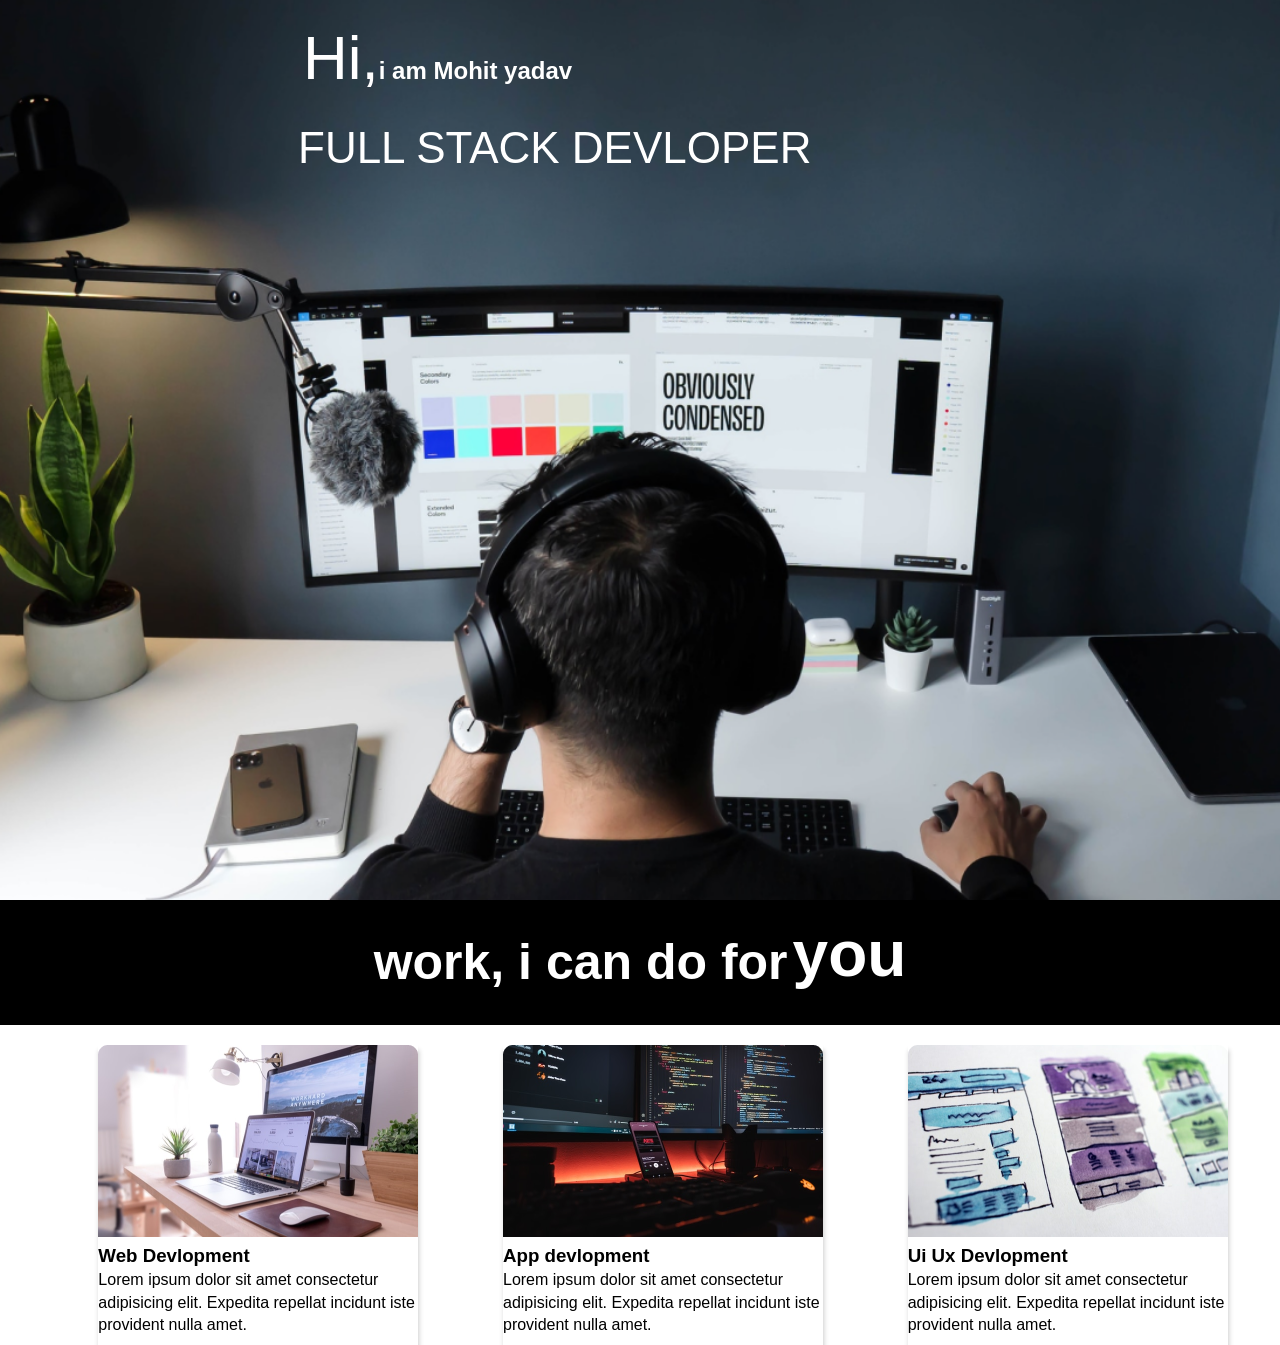
<file: index.html>
<!DOCTYPE html>
<html lang="en">
<head>
    <meta charset="UTF-8">
    <meta name="viewport" content="width=device-width, initial-scale=1.0">
    <title>Document</title>
    <link rel="stylesheet" href="style.css">
</head>
<body>
    <section class="img1">
        <h1 class="iam"><span class="hi">Hi,</span>i am Mohit yadav</h1>
        <h2 class="iam full" > full stack devloper</h2>
    </section>
    <section class="blackbox">
        <h2 class="text"> work, i can do for <span > you</span></h2>
       
    </section>
     <section class="box">
            <div class="grid">
                <div class="card">
                    <div class="image"><img src="web.png"></div>
                    <div class="content">
                        <h3>Web Devlopment</h3>
                        <p>Lorem ipsum dolor sit amet consectetur adipisicing elit. Expedita repellat incidunt iste provident nulla amet.</p>
                    </div>
                </div>
            </div>
            <div class="grid">
                <div class="card">
                    <div class="image"><img src="mobile.png"></div>
                    <div class="content">
                        <h3>App devlopment</h3>
                        <p>Lorem ipsum dolor sit amet consectetur adipisicing elit. Expedita repellat incidunt iste provident nulla amet.</p>
                    </div>
                </div>
            </div>
             <div class="grid">
                <div class="card">
                    <div class="image"><img src="uiux.png"></div>
                    <div class="content">
                        <h3>Ui Ux Devlopment</h3>
                        <p>Lorem ipsum dolor sit amet consectetur adipisicing elit. Expedita repellat incidunt iste provident nulla amet.</p>
                    </div>
                </div>
            </div>
        </section>
</body>
</html>
</file>
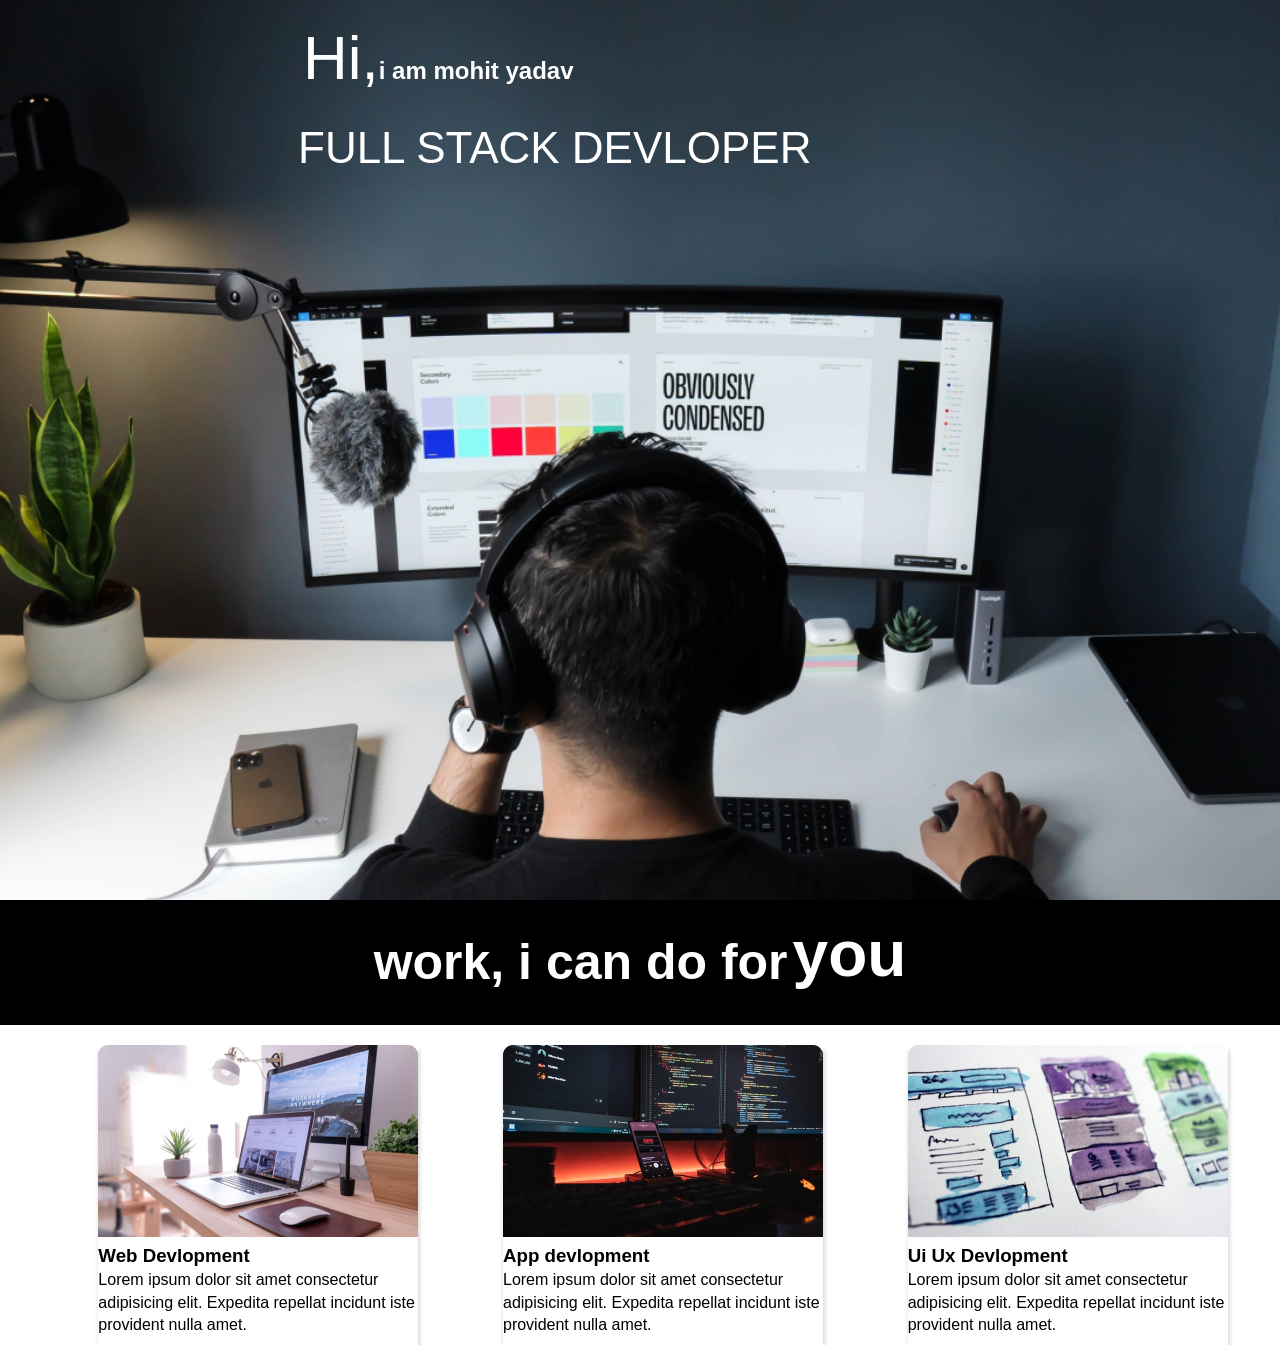
<file: first.html>
<!DOCTYPE html>
<html lang="en">
<head>
    <meta charset="UTF-8">
    <meta name="viewport" content="width=device-width, initial-scale=1.0">
    <title>Document</title>
    <link rel="stylesheet" href="style.css">
</head>
<body>
    <section class="img1">
        <h1 class="iam"><span class="hi">Hi,</span>i am mohit yadav</h1>
        <h2 class="iam full" > full stack devloper</h2>
    </section>
    <section class="blackbox">
        <h2 class="text"> work, i can do for <span > you</span></h2>
       
    </section>
     <section class="box">
            <div class="grid">
                <div class="card">
                    <div class="image"><img src="web.png"></div>
                    <div class="content">
                        <h3>Web Devlopment</h3>
                        <p>Lorem ipsum dolor sit amet consectetur adipisicing elit. Expedita repellat incidunt iste provident nulla amet.</p>
                    </div>
                </div>
            </div>
            <div class="grid">
                <div class="card">
                    <div class="image"><img src="mobile.png"></div>
                    <div class="content">
                        <h3>App devlopment</h3>
                        <p>Lorem ipsum dolor sit amet consectetur adipisicing elit. Expedita repellat incidunt iste provident nulla amet.</p>
                    </div>
                </div>
            </div>
             <div class="grid">
                <div class="card">
                    <div class="image"><img src="uiux.png"></div>
                    <div class="content">
                        <h3>Ui Ux Devlopment</h3>
                        <p>Lorem ipsum dolor sit amet consectetur adipisicing elit. Expedita repellat incidunt iste provident nulla amet.</p>
                    </div>
                </div>
            </div>
        </section>
</body>
</html>
</file>
<file: style.css>
/* .iam {
    max-width: 700px;
    margin: 0 auto;
     /* default margin hatao */
/* } */

/* .iam:first-child {
    padding-top: 25px;  /* sirf upar se gap h1 ke liye */
/* } */

/* .iam:nth-child(2) { */
    /* padding-top: 19px;  h1 aur h2 ke beech ka gap */
/* }  */
*{
    margin: 0;
    padding:0;
}
html,body{
    height: 100%;
    margin: 0;
    font-size: 16px;
    font-family: 'Gill Sans', 'Gill Sans MT', Calibri, 'Trebuchet MS', sans-serif;
    line-height: 1.4;
}
.img1{
    background-image: url("developer.png");
    height: 100%;
}
.img1{
    position: relative;
    background-position: center;
    background-repeat: no-repeat;
    background-size: cover;
}
.iam{
    max-width: 700px;
    margin: 0 auto;
    color: white;
    padding-top: 15px;
    padding-left: 16px;
}

.hi{
    font-size: 62px;
    font-weight: 300;
}
.full{
    font-size: 44px;
    text-transform: uppercase;
    font-weight: 300;
}
.blackbox{
    background-color: black;
    color: white;
    padding: 10px;
}
.text{
    display: flex;
    align-items: center;
    justify-content: center;
    font-size: 50px;
}
span{
    margin-left: 5px;
    font-size: 64px;
    margin-bottom: 15px;
}
.grid{
    display: flex;
    align-items: center;
    justify-content: center;
}
.box{
    
    
  /* max-width: 1100px;
    margin: 0 auto; */
    display: grid;
    grid-template-columns: repeat(auto-fit,minmax(320px,1fr));
    gap: 20px;
    margin: 20px ;
    margin-left: 66px;
}
.card{
    height: 300px;
    max-width: 320px;
    box-shadow: 1px 5px 5px rgba(1,1,1,0.2);
}
</file>
